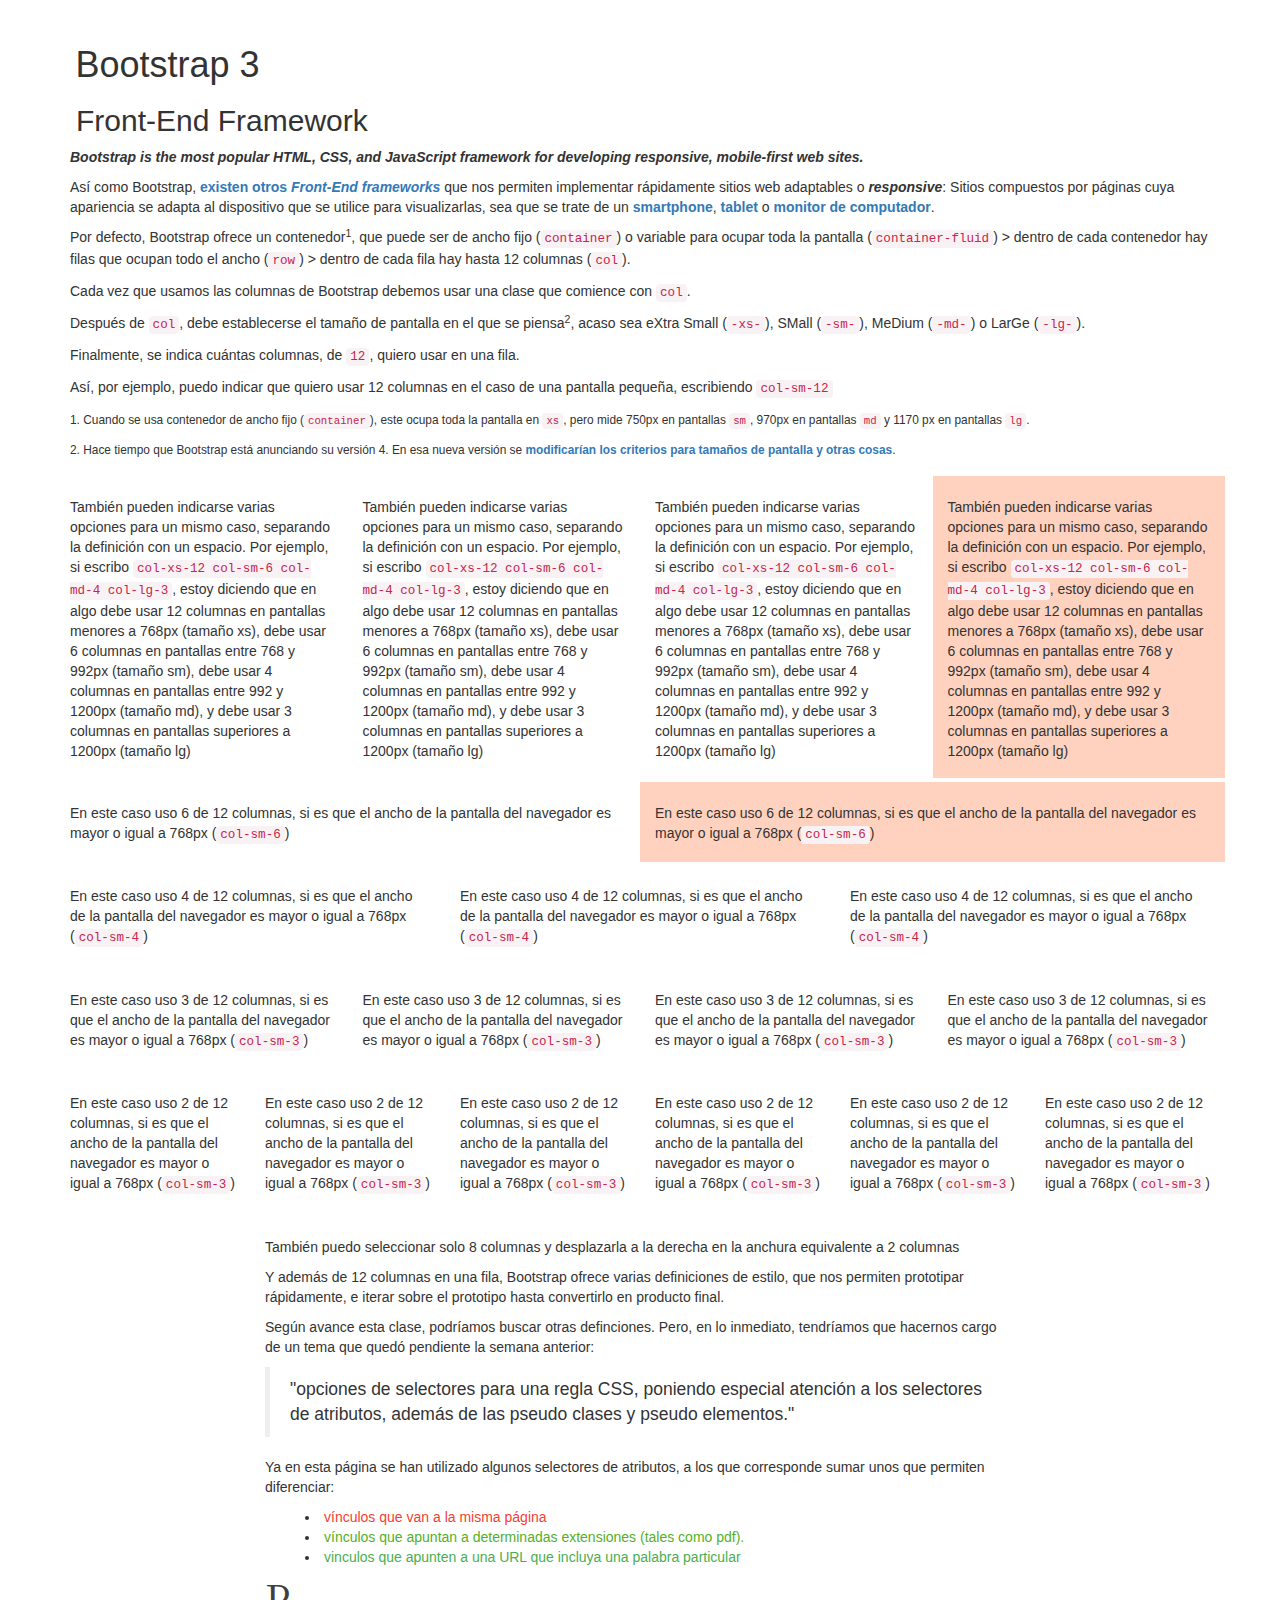
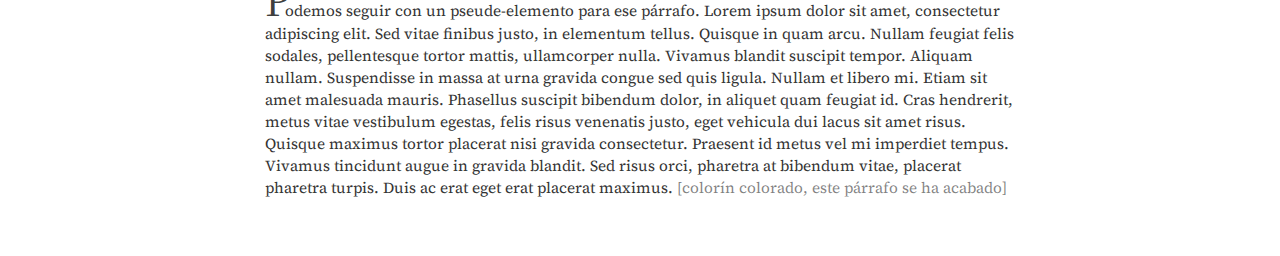
<file: Instrucciones.html>
<!DOCTYPE html>
<html lang="es">
  <head>
    <meta charset="utf-8">
    <meta http-equiv="X-UA-Compatible" content="IE=edge">
    <meta name="viewport" content="width=device-width, initial-scale=1">
    <title>Cuarta clase: Diseño y Nuevos Medios</title>
    <!-- Search Engine -->
    <meta name="robots" content="noindex, nofollow">

    <!-- Los estilos, el bootstrap.min.css está dentro de una carpeta, estilo.css no. -->
    <link href="css/bootstrap.min.css" rel="stylesheet">
    <link href="https://fonts.googleapis.com/css?family=Source+Serif+Pro" rel="stylesheet">
    <link href="estilo.css" rel="stylesheet">
    <!-- HTML5 shim and Respond.js for IE8 support of HTML5 elements and media queries -->
    <!-- WARNING: Respond.js doesn't work if you view the page via file:// -->
    <!--[if lt IE 9]>
      <script src="https://oss.maxcdn.com/html5shiv/3.7.3/html5shiv.min.js"></script>
      <script src="https://oss.maxcdn.com/respond/1.4.2/respond.min.js"></script>
    <![endif]-->
  </head>
  <body>
    <div class="container">
      <div class="row">
        <div class="col-sm-12">
          <h1 id="arriba">Bootstrap 3</h1>
          <h2>Front-End Framework</h2>
          <p lang="en">Bootstrap is the most popular HTML, CSS, and JavaScript framework
            for developing responsive, mobile-first web sites.</p>
          <p>Así como Bootstrap, <a href="https://www.keycdn.com/blog/front-end-frameworks/" rel="nofollow" title="Top 10 Front-End Frameworks of 2016">existen otros <span lang="en">Front-End frameworks</span></a>
            que nos permiten implementar rápidamente sitios web adaptables o
            <span lang="en">responsive</span>: Sitios compuestos por páginas cuya
            apariencia se adapta al dispositivo que se utilice para visualizarlas,
            sea que se trate de un <a href="http://screensiz.es/phone" rel="nofollow" title="Screen Sizes">smartphone</a>,
            <a href="http://screensiz.es/tablet" rel="nofollow" title="Screen Sizes">tablet</a> o
            <a href="http://screensiz.es/monitor" rel="nofollow" title="Screen Sizes">monitor de computador</a>.</p>

          <p>Por defecto, Bootstrap ofrece un contenedor<sup>1</sup>, que puede ser de ancho fijo (<code>container</code>) o variable para ocupar toda la pantalla (<code>container-fluid</code>) &gt; dentro de cada contenedor hay filas que ocupan todo el ancho (<code>row</code>) &gt; dentro de cada fila hay hasta 12 columnas (<code>col</code>).</p>
          <p>Cada vez que usamos las columnas de Bootstrap debemos usar una clase que comience con <code>col</code>.</p>
          <p>Después de <code>col</code>, debe establecerse el tamaño de pantalla en el que se piensa<sup>2</sup>, acaso sea eXtra Small (<code>-xs-</code>), SMall (<code>-sm-</code>), MeDium (<code>-md-</code>) o LarGe (<code>-lg-</code>).</p>
          <p>Finalmente, se indica cuántas columnas, de <code>12</code>, quiero usar en una fila.</p>
          <p>Así, por ejemplo, puedo indicar que quiero usar 12 columnas en el caso de una pantalla pequeña, escribiendo <code>col-sm-12</code></p>
          <p><small>1. Cuando se usa contenedor de ancho fijo (<code>container</code>), este ocupa toda la pantalla en <code>xs</code>, pero mide 750px en pantallas <code>sm</code>, 970px en pantallas <code>md</code> y 1170 px en pantallas <code>lg</code>.</small></p>
          <p><small>2. Hace tiempo que Bootstrap está anunciando su versión 4. En esa nueva versión se <a href="https://v4-alpha.getbootstrap.com/layout/grid/#grid-options" rel="nofollow" target="_blank">modificarían los criterios para tamaños de pantalla y otras cosas</a>.</small></p>
        </div>
        <!--Podemos sumar las 12 columnas según situaciones de pantalla-->
        <div class="col-xs-12 col-sm-6 col-md-4 col-lg-3">
          <p>También pueden indicarse varias opciones para un mismo caso, separando la definición con un espacio. Por ejemplo, si escribo <code>col-xs-12 col-sm-6 col-md-4 col-lg-3</code>, estoy diciendo que en algo debe usar 12 columnas en pantallas menores a 768px (tamaño xs), debe usar 6 columnas en pantallas entre 768 y 992px (tamaño sm), debe usar 4 columnas en pantallas entre 992 y 1200px (tamaño md), y debe usar 3 columnas en pantallas superiores a 1200px (tamaño lg)</p>
        </div>
        <div class="col-xs-12 col-sm-6 col-md-4 col-lg-3">
          <p>También pueden indicarse varias opciones para un mismo caso, separando la definición con un espacio. Por ejemplo, si escribo <code>col-xs-12 col-sm-6 col-md-4 col-lg-3</code>, estoy diciendo que en algo debe usar 12 columnas en pantallas menores a 768px (tamaño xs), debe usar 6 columnas en pantallas entre 768 y 992px (tamaño sm), debe usar 4 columnas en pantallas entre 992 y 1200px (tamaño md), y debe usar 3 columnas en pantallas superiores a 1200px (tamaño lg)</p>
        </div>
        <div class="col-xs-12 col-sm-6 col-md-4 col-lg-3">
          <p>También pueden indicarse varias opciones para un mismo caso, separando la definición con un espacio. Por ejemplo, si escribo <code>col-xs-12 col-sm-6 col-md-4 col-lg-3</code>, estoy diciendo que en algo debe usar 12 columnas en pantallas menores a 768px (tamaño xs), debe usar 6 columnas en pantallas entre 768 y 992px (tamaño sm), debe usar 4 columnas en pantallas entre 992 y 1200px (tamaño md), y debe usar 3 columnas en pantallas superiores a 1200px (tamaño lg)</p>
        </div>
        <div class="col-xs-12 col-sm-6 col-md-4 col-lg-3">
          <p>También pueden indicarse varias opciones para un mismo caso, separando la definición con un espacio. Por ejemplo, si escribo <code>col-xs-12 col-sm-6 col-md-4 col-lg-3</code>, estoy diciendo que en algo debe usar 12 columnas en pantallas menores a 768px (tamaño xs), debe usar 6 columnas en pantallas entre 768 y 992px (tamaño sm), debe usar 4 columnas en pantallas entre 992 y 1200px (tamaño md), y debe usar 3 columnas en pantallas superiores a 1200px (tamaño lg)</p>
        </div>
      </div><!--/row-->
      <div class="row">
        <!--2 veces 6 = 12-->
        <div class="col-sm-6"><p>En este caso uso 6 de 12 columnas, si es que el ancho de la pantalla del navegador es mayor o igual a 768px (<code>col-sm-6</code>)</p></div>
        <div class="col-sm-6"><p>En este caso uso 6 de 12 columnas, si es que el ancho de la pantalla del navegador es mayor o igual a 768px (<code>col-sm-6</code>)</p></div>
      </div><!--/row-->
      <div class="row">
        <!-- 3 veces 4 = 12-->
        <div class="col-sm-4"><p>En este caso uso 4 de 12 columnas, si es que el ancho de la pantalla del navegador es mayor o igual a 768px (<code>col-sm-4</code>)</p></div>
        <div class="col-sm-4"><p>En este caso uso 4 de 12 columnas, si es que el ancho de la pantalla del navegador es mayor o igual a 768px (<code>col-sm-4</code>)</p></div>
        <div class="col-sm-4"><p>En este caso uso 4 de 12 columnas, si es que el ancho de la pantalla del navegador es mayor o igual a 768px (<code>col-sm-4</code>)</p></div>
      </div><!--/row-->
      <div class="row">
        <!-- 4 veces 3 = 12-->
        <div class="col-sm-3"><p>En este caso uso 3 de 12 columnas, si es que el ancho de la pantalla del navegador es mayor o igual a 768px (<code>col-sm-3</code>)</p></div>
        <div class="col-sm-3"><p>En este caso uso 3 de 12 columnas, si es que el ancho de la pantalla del navegador es mayor o igual a 768px (<code>col-sm-3</code>)</p></div>
        <div class="col-sm-3"><p>En este caso uso 3 de 12 columnas, si es que el ancho de la pantalla del navegador es mayor o igual a 768px (<code>col-sm-3</code>)</p></div>
        <div class="col-sm-3"><p>En este caso uso 3 de 12 columnas, si es que el ancho de la pantalla del navegador es mayor o igual a 768px (<code>col-sm-3</code>)</p></div>
      </div><!--/row-->
      <div class="row">
        <!-- 6 veces 2 = 12-->
        <div class="col-sm-2"><p>En este caso uso 2 de 12 columnas, si es que el ancho de la pantalla del navegador es mayor o igual a 768px (<code>col-sm-3</code>)</p></div>
        <div class="col-sm-2"><p>En este caso uso 2 de 12 columnas, si es que el ancho de la pantalla del navegador es mayor o igual a 768px (<code>col-sm-3</code>)</p></div>
        <div class="col-sm-2"><p>En este caso uso 2 de 12 columnas, si es que el ancho de la pantalla del navegador es mayor o igual a 768px (<code>col-sm-3</code>)</p></div>
        <div class="col-sm-2"><p>En este caso uso 2 de 12 columnas, si es que el ancho de la pantalla del navegador es mayor o igual a 768px (<code>col-sm-3</code>)</p></div>
        <div class="col-sm-2"><p>En este caso uso 2 de 12 columnas, si es que el ancho de la pantalla del navegador es mayor o igual a 768px (<code>col-sm-3</code>)</p></div>
        <div class="col-sm-2"><p>En este caso uso 2 de 12 columnas, si es que el ancho de la pantalla del navegador es mayor o igual a 768px (<code>col-sm-3</code>)</p></div>
      </div><!--/row-->
      <div class="row">
        <!--También pueden sumar 12 con offset-->
        <div class="col-sm-8 col-sm-offset-2">
          <p>También puedo seleccionar solo 8 columnas y desplazarla a la derecha en la anchura equivalente a 2 columnas</p>
          <p>Y además de 12 columnas en una fila, Bootstrap ofrece varias definiciones de estilo, que nos permiten prototipar rápidamente, e iterar sobre el prototipo hasta convertirlo en producto final.</p>
          <p>Según avance esta clase, podríamos buscar otras definciones. Pero, en lo inmediato, tendríamos que hacernos cargo de un tema que quedó pendiente la semana anterior:</p> <blockquote cite="https://github.com/profesorfaco/dno037-2017-04">"opciones de selectores para una regla CSS, poniendo especial atención a los selectores de atributos, además de las pseudo clases y pseudo elementos."</blockquote>
          <p>Ya en esta página se han utilizado algunos selectores de atributos, a los que corresponde sumar unos que permiten diferenciar:</p>
          <ul>
            <li><a href="#arriba">vínculos que van a la misma página</a></li>
            <li><a href="cheat-sheet.pdf">vínculos que apuntan a determinadas extensiones (tales como pdf).</a></li>
            <li><a href="https://www.w3schools.com/css/css3_intro.asp">vinculos que apunten a una URL que incluya una palabra particular</a></li>
          </ul>
          <p class="elegante">Podemos seguir con un pseude-elemento para ese párrafo. Lorem ipsum dolor sit amet, consectetur adipiscing elit. Sed vitae finibus justo, in elementum tellus. Quisque in quam arcu. Nullam feugiat felis sodales, pellentesque tortor mattis, ullamcorper nulla. Vivamus blandit suscipit tempor. Aliquam nullam. Suspendisse in massa at urna gravida congue sed quis ligula. Nullam et libero mi. Etiam sit amet malesuada mauris. Phasellus suscipit bibendum dolor, in aliquet quam feugiat id. Cras hendrerit, metus vitae vestibulum egestas, felis risus venenatis justo, eget vehicula dui lacus sit amet risus. Quisque maximus tortor placerat nisi gravida consectetur. Praesent id metus vel mi imperdiet tempus. Vivamus tincidunt augue in gravida blandit. Sed risus orci, pharetra at bibendum vitae, placerat pharetra turpis. Duis ac erat eget erat placerat maximus.</p>
        </div>
      </div><!--/row-->
    </div><!--/container-->
    <script src="js/jquery.min.js"></script>
    <script src="js/bootstrap.min.js"></script>
  </body>
</html>
</file>
<file: estilo.css>
/* VEAMOS ALGUNOS SELECTORES DE REGLA ESPECIALES */

/* Con esto afectamos a todo div que tenga una clase que comienza con col- */
div[class^="col-"] {padding-top:1.5em; padding-bottom:0.5em;}

/* Con esto afectamos a todo vínculo que lleva a url terminada en ".pdf" */
a[href$=".pdf"] {color: hsl(100, 64%, 42%);}

/* Con esto afectamos a todo vínculo que me dirija a alguna zona de misma página */
a[href^="#"] {color: hsl(4, 90%, 58%);}

/* Con esto afectamos a todo vínculo cuya referencia de hipertexto contenga la palabra w3school */
a[href*="w3schools"] {color: hsl(122, 39%, 49%);}

/* Con esto afectamos a todo vínculo cuya relación sea nofollow */
a[rel=nofollow]{font-weight:bold;}

/* Acá tenemos pseudo-elementos, usan doble dos puntos.
Pueden aprender más de pseudo-elementos consultando:
https://developer.mozilla.org/en-US/docs/Web/CSS/Pseudo-elements */

::selection{
  background-color:rgba(255,155,0,.9);
}

p.elegante::first-letter{
color:rgba(0,0,0,.75);
font-size:300%;
line-height: 1;
margin-right:-0.1em;
}

p.elegante::after{
color:rgba(0,0,0,.5);
content:" [colorín colorado, este párrafo se ha acabado]";
}

/* Cuando usamos solo dos puntos, estamos definiendo pseudo-clases.
A continuación encontrarán algunos ejemplos, y se recomienda revisar:
https://developer.mozilla.org/en-US/docs/Web/CSS/pseudo-classes
*/

/* con esto afectamos a los vínculos cuando el mouse se posiciona sobre ellos */
a:hover{
  color:rgba(255,255,0,.5);
  background:rgba(0,255,255,.9);
  text-decoration: none;
}

/* con esto afectamos al último div que tenga la clase col-sm-6 en una fila*/
div.col-sm-6:last-child{
  background:rgba(255,75,0,.25);
}

/* Con esto afectamos a todo lo que se declare como escrito en inglés,
pueden ver otros lenguajes en https://www.w3schools.com/tags/ref_language_codes.asp */
:lang(en){font-weight:bold; font-style: italic;}

/* LOS AJUSTES QUE SIGUEN SON TRADICIONALES,
VIENEN A COMPLEMENTAR O CONTRADECIR LO QUE ESTABLECE BOOTSTRAP.MIN.CSS */

.row{margin-top:0.25em; margin-bottom:0.25em;}



/* Con esto contradigo algo de Bootstrap */
ul li{
  list-style-position: inside;
}

p.elegante{
  font-family: 'Source Serif Pro', serif;
  font-size:110%;
  margin-bottom:3em;
}

@media screen and (max-width:767px){
  p.elegante{
    overflow-wrap: break-word;
    word-wrap: break-word;
    word-break: break-all;
    word-break: break-word;
    hyphens: auto;
  }
}
article.row h3{
  color: orange;
  font-weight: bold;
  font-size: 20pt
}

/* Este ajuste lo hago sobre los títulos, para alinearlos con párrafos y listados */

h1{padding-left:0.15em;}
h2{padding-left:0.2em;}
</file>
